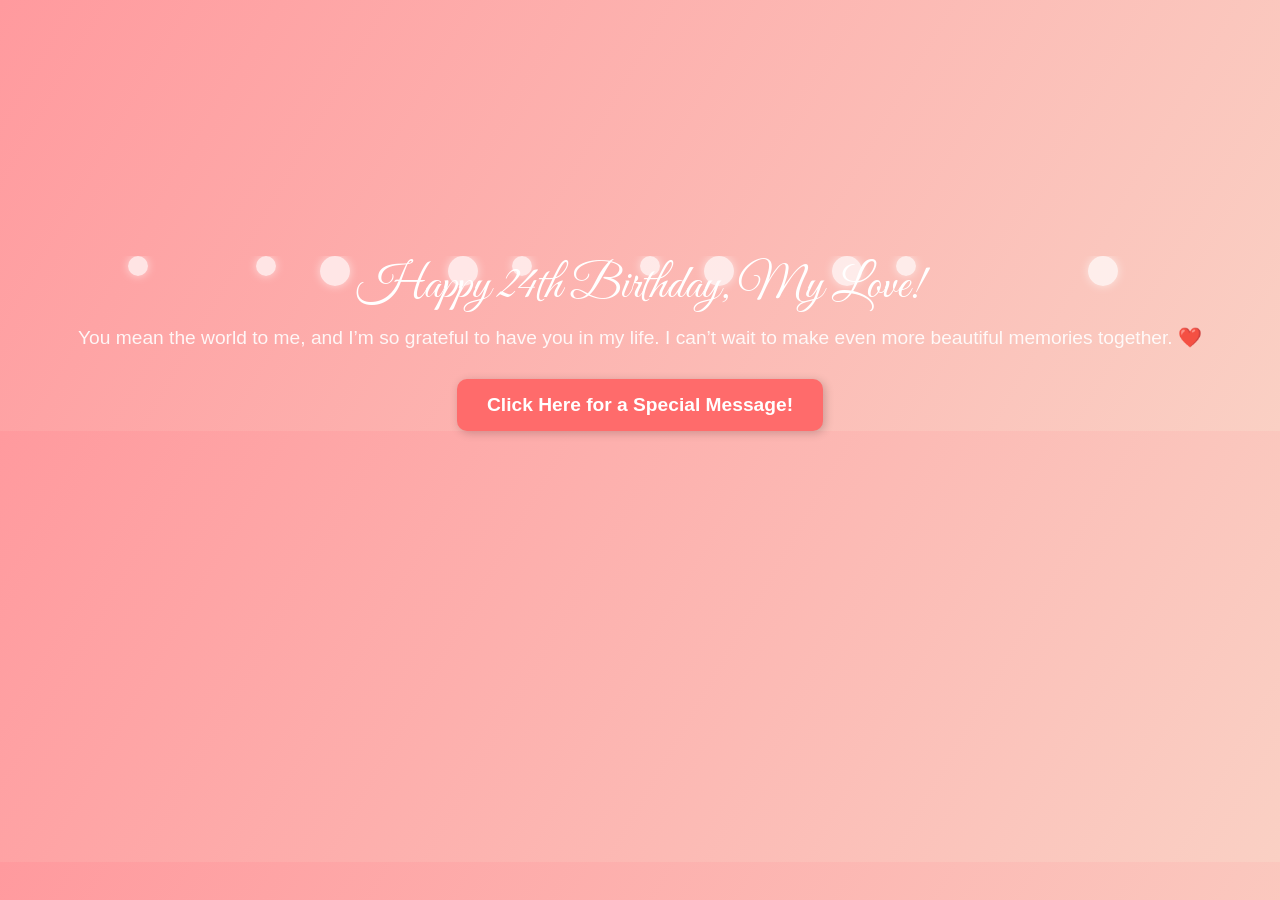
<file: Index.html>
<!DOCTYPE html>
<html lang="en">
<head>
    <meta charset="UTF-8">
    <meta name="viewport" content="width=device-width, initial-scale=1.0">
    <title>Happy 24th Birthday!</title>
    <style>
        @import url('https://fonts.googleapis.com/css2?family=Great+Vibes&display=swap');

        body {
            margin: 0;
            font-family: 'Arial', sans-serif;
            background: linear-gradient(120deg, #ff9a9e, #fad0c4);
            text-align: center;
            color: #fff;
            overflow: hidden;
            position: relative;
        }

        header {
            font-family: 'Great Vibes', cursive;
            font-size: 3rem;
            margin-top: 20%;
            animation: fadeIn 2s ease-in-out;
        }

        .message {
            font-size: 1.2rem;
            margin-top: 10px;
            opacity: 0.9;
            animation: fadeIn 2.5s ease-in-out;
        }

        .button-container {
            margin-top: 30px;
            animation: fadeIn 3s ease-in-out;
        }

        .button {
            padding: 15px 30px;
            font-size: 1.2rem;
            font-weight: bold;
            color: #fff;
            background: #ff6b6b;
            border: none;
            border-radius: 10px;
            cursor: pointer;
            box-shadow: 2px 2px 10px rgba(0, 0, 0, 0.2);
            transition: background 0.3s ease;
        }

        .button:hover {
            background: #ff4d4d;
        }

        .hearts {
            position: absolute;
            top: 0;
            left: 0;
            width: 100%;
            height: 100%;
            pointer-events: none;
            overflow: hidden;
        }

        .heart {
            position: absolute;
            background-color: rgba(255, 255, 255, 0.7);
            border-radius: 50%;
            animation: float 10s linear infinite;
            box-shadow: 0 0 10px rgba(255, 255, 255, 0.6);
        }

        .heart:nth-child(odd) { width: 20px; height: 20px; }
        .heart:nth-child(even) { width: 30px; height: 30px; }

        .heart:nth-child(1) { left: 10%; animation-delay: 1s; }
        .heart:nth-child(2) { left: 25%; animation-delay: 3s; }
        .heart:nth-child(3) { left: 40%; animation-delay: 5s; }
        .heart:nth-child(4) { left: 55%; animation-delay: 2s; }
        .heart:nth-child(5) { left: 70%; animation-delay: 4s; }
        .heart:nth-child(6) { left: 85%; animation-delay: 6s; }
        .heart:nth-child(7) { left: 20%; animation-delay: 2.5s; }
        .heart:nth-child(8) { left: 35%; animation-delay: 4.5s; }
        .heart:nth-child(9) { left: 50%; animation-delay: 1.5s; }
        .heart:nth-child(10) { left: 65%; animation-delay: 3.5s; }

   
        @keyframes float {
            0% {
                transform: translateY(100vh) translateX(0);
                opacity: 0.6;
            }
            50% {
                opacity: 1;
            }
            100% {
                transform: translateY(-100vh) translateX(calc(20px - 40px * random(-1, 1)));
                opacity: 0;
            }
        }

        @keyframes fadeIn {
            from { opacity: 0; }
            to { opacity: 1; }
        }

    </style>
</head>
<body>
    <header>Happy 24th Birthday, My Love!</header>
    <div class="message">You mean the world to me, and I’m so grateful to have you in my life. I can’t wait to make even more beautiful memories together. ❤️</div>
    <div class="button-container">
        <button class="button" onclick="window.location.href='secpage.html'">Click Here for a Special Message!</button>
    </div>

    <div class="hearts">
        <div class="heart"></div>
        <div class="heart"></div>
        <div class="heart"></div>
        <div class="heart"></div>
        <div class="heart"></div>
        <div class="heart"></div>
        <div class="heart"></div>
        <div class="heart"></div>
        <div class="heart"></div>
        <div class="heart"></div>
    </div>
</body>
</html>
</file>
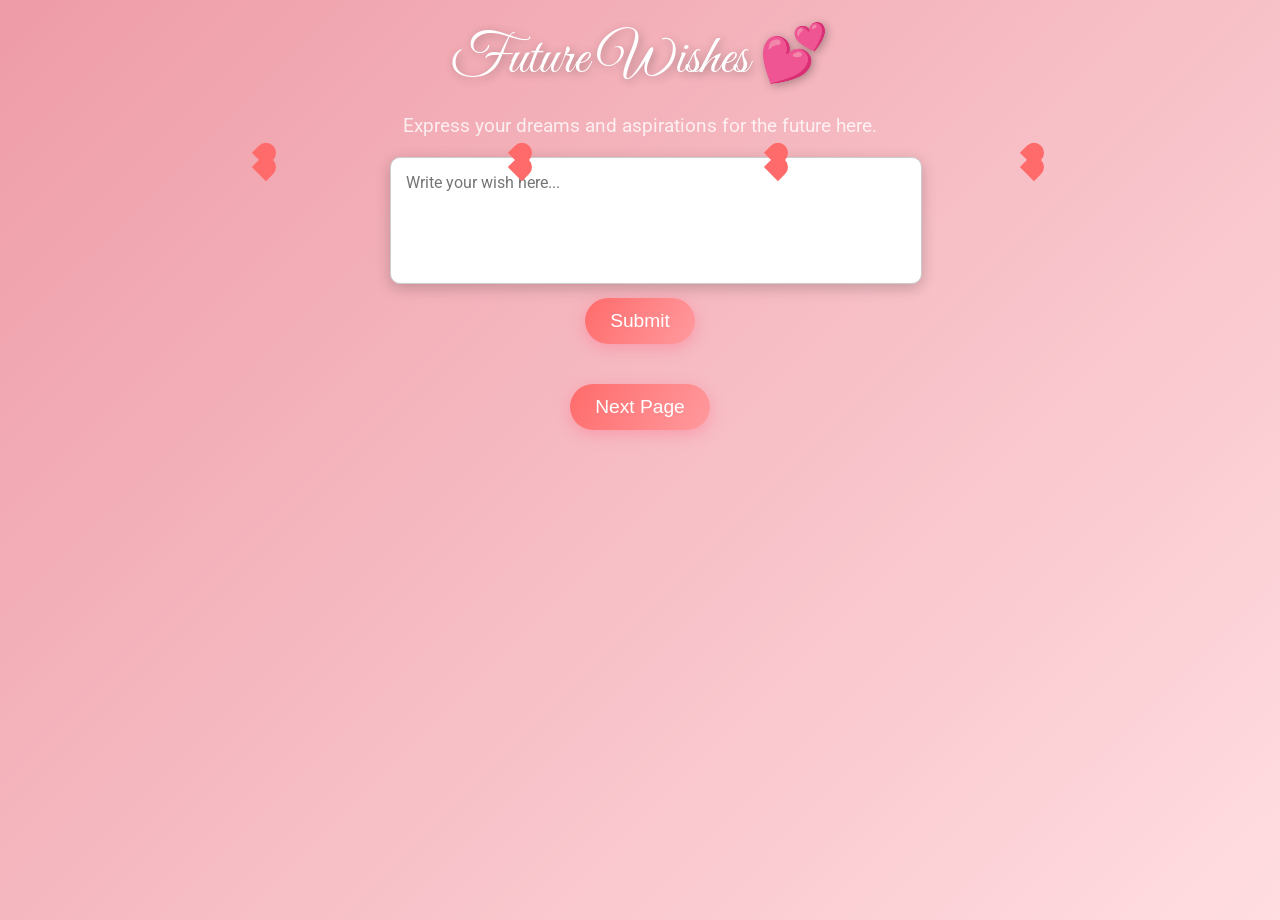
<file: future-wishes.html>
<!DOCTYPE html>
<html lang="en">
<head>
    <meta charset="UTF-8">
    <meta name="viewport" content="width=device-width, initial-scale=1.0">
    <title>Future Wishes</title>
    <style>
        @import url('https://fonts.googleapis.com/css2?family=Great+Vibes&family=Roboto:wght@300;400;500&display=swap');

        body {
            margin: 0;
            font-family: 'Roboto', sans-serif;
            background: linear-gradient(135deg, #ee9ca7, #ffdde1);
            color: #333;
            text-align: center;
            overflow-x: hidden;
            min-height: 100vh;
            position: relative;
        }

        header {
            font-family: 'Great Vibes', cursive;
            font-size: 3.5rem;
            margin: 20px 0;
            color: #fff;
            text-shadow: 2px 2px 10px rgba(0, 0, 0, 0.3);
            animation: fadeIn 2s ease-in-out;
        }

        .subheading {
            font-size: 1.2rem;
            margin: 10px 0 20px;
            color: #fff;
            opacity: 0.8;
        }

        .wish-form {
            margin: 20px auto;
            width: 90%;
            max-width: 500px;
        }

        textarea {
            width: 100%;
            padding: 15px;
            font-size: 1rem;
            border: 1px solid #ccc;
            border-radius: 10px;
            resize: none;
            font-family: 'Roboto', sans-serif;
            box-shadow: 0 4px 15px rgba(0, 0, 0, 0.2);
        }

        .button {
            margin-top: 10px;
            padding: 12px 25px;
            font-size: 1.2rem;
            color: #fff;
            background: linear-gradient(120deg, #ff6b6b, #ff9a9e);
            border: none;
            border-radius: 25px;
            cursor: pointer;
            transition: all 0.3s ease;
            box-shadow: 0 4px 15px rgba(255, 105, 135, 0.4);
        }

        .button:hover {
            background: linear-gradient(120deg, #ff9a9e, #ff6b6b);
            transform: translateY(-5px);
            box-shadow: 0 6px 20px rgba(255, 105, 135, 0.6);
        }

        .wishes-container {
            margin: 30px auto;
            max-width: 600px;
            text-align: left;
        }

        .wish {
            background: rgba(255, 255, 255, 0.9);
            border-radius: 10px;
            padding: 15px;
            margin: 10px 0;
            box-shadow: 0 6px 20px rgba(0, 0, 0, 0.2);
            font-family: 'Roboto', sans-serif;
            position: relative;
            animation: fadeIn 1s ease-out;
        }

        .wish:before {
            content: '💖';
            position: absolute;
            top: 10px;
            left: -35px;
            font-size: 1.5rem;
        }

        /* Floating hearts animation */
        .heart {
            position: absolute;
            width: 20px;
            height: 20px;
            background-color: #ff6b6b;
            transform: rotate(45deg);
            animation: float 8s linear infinite;
            border-radius: 50% 50% 0 0;
        }

        .heart::after {
            content: '';
            position: absolute;
            width: 20px;
            height: 20px;
            background-color: #ff6b6b;
            border-radius: 50% 50% 0 0;
            top: -10px;
            left: -10px;
        }

        @keyframes float {
            0% {
                transform: translateY(100vh) scale(0.8);
                opacity: 1;
            }
            100% {
                transform: translateY(-100px) scale(1.5);
                opacity: 0;
            }
        }

        @keyframes fadeIn {
            from { opacity: 0; transform: translateY(20px); }
            to { opacity: 1; transform: translateY(0); }
        }
    </style>
</head>
<body>
    <header>Future Wishes 💕</header>
    <div class="subheading">Express your dreams and aspirations for the future here.</div>

    <!-- Floating Hearts -->
    <div class="heart" style="left: 20%; animation-delay: 0s;"></div>
    <div class="heart" style="left: 40%; animation-delay: 1s;"></div>
    <div class="heart" style="left: 60%; animation-delay: 2s;"></div>
    <div class="heart" style="left: 80%; animation-delay: 3s;"></div>

    <div class="wish-form">
        <textarea id="wishInput" rows="5" placeholder="Write your wish here..."></textarea>
        <button class="button" onclick="addWish()">Submit</button>
    </div>

    <div class="wishes-container" id="wishesContainer">
        <!-- Submitted wishes will appear here -->
    </div>

    <div style="margin-top: 20px;">
        <button class="button" onclick="nextPage()">Next Page</button>
    </div>

    <script>
        // Retrieve saved wishes from local storage
        const wishesContainer = document.getElementById('wishesContainer');
        let wishes = JSON.parse(localStorage.getItem('wishes')) || [];

        // Function to display all wishes
        function displayWishes() {
            wishesContainer.innerHTML = '';
            wishes.forEach(wish => {
                const wishElement = document.createElement('div');
                wishElement.classList.add('wish');
                wishElement.innerText = wish;
                wishesContainer.appendChild(wishElement);
            });
        }

        // Function to add a new wish
        function addWish() {
            const wishInput = document.getElementById('wishInput');
            const wishText = wishInput.value.trim();
            if (wishText) {
                wishes.push(wishText);
                localStorage.setItem('wishes', JSON.stringify(wishes));
                wishInput.value = ''; // Clear the input
                displayWishes();
            } else {
                alert('Please write something before submitting!');
            }
        }

        // Display existing wishes on page load
        displayWishes();

        // Function for the "Next Page" button
        function nextPage() {
            // You can set the next page URL here, or handle your redirection
            window.location.href = 'Post-page.html'; // Redirect to the next page
        }
    </script>
</body>
</html>
</file>
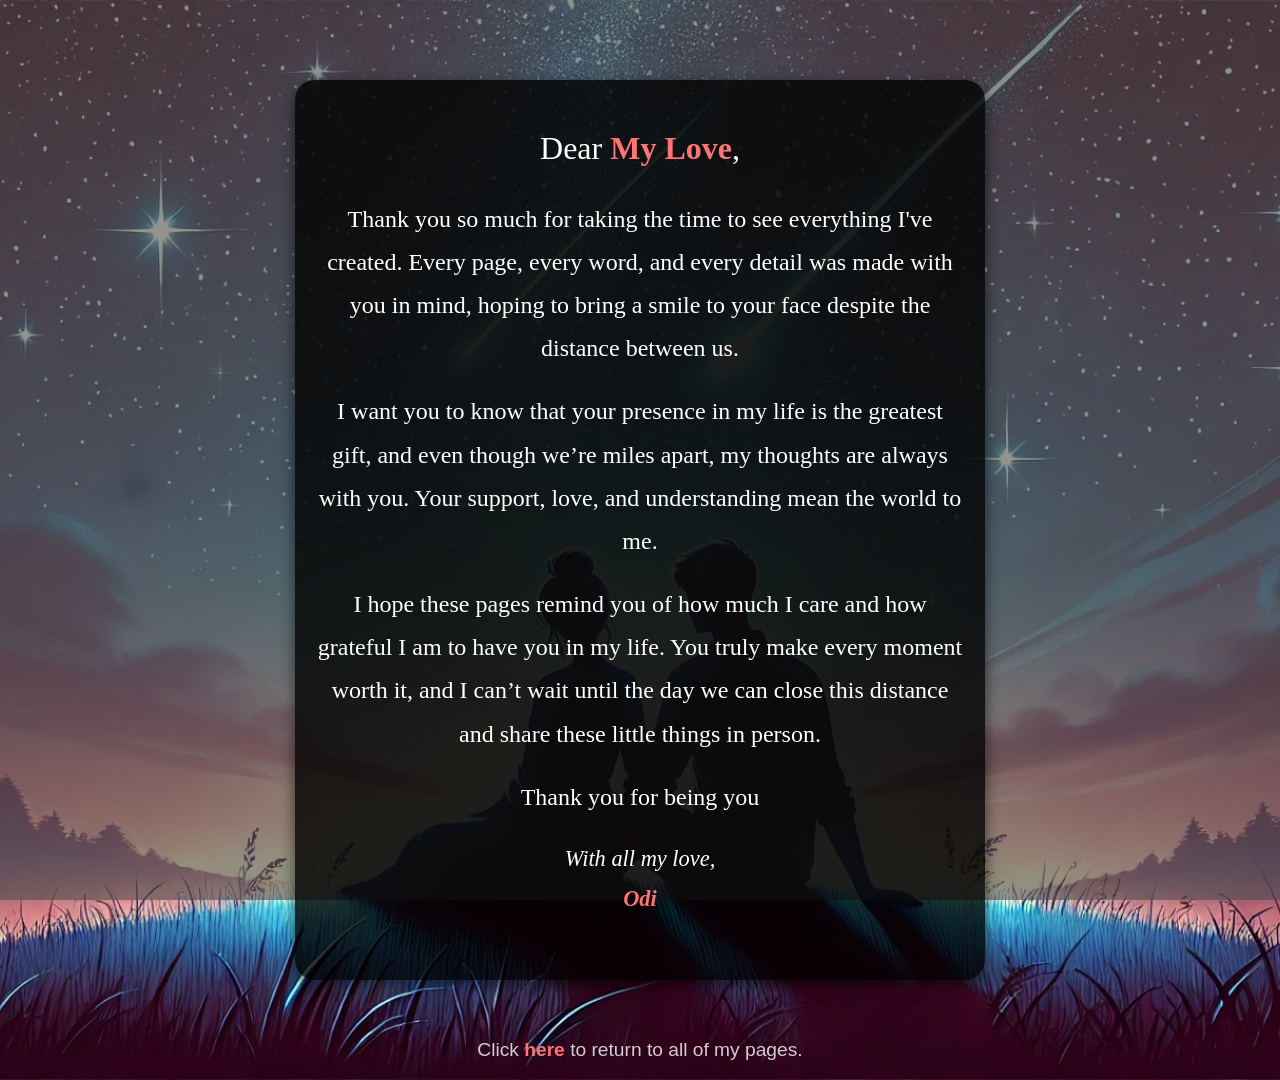
<file: Post-page.html>
<!DOCTYPE html>
<html lang="en">
<head>
    <meta charset="UTF-8">
    <meta name="viewport" content="width=device-width, initial-scale=1.0">
    <title>To My Love</title>
    <style>
        body {
            margin: 0;
            padding: 0;
            font-family: 'Arial', sans-serif;
            color: white;
            text-align: center;
            display: flex;
            flex-direction: column;
            align-items: center;
            justify-content: flex-start;
            min-height: 100vh;
            background: url('bckground.png') no-repeat center center/cover;
            background-size: cover;
            overflow-y: scroll;
            scroll-behavior: smooth;
        }

        .overlay {
            position: absolute;
            top: 0;
            left: 0;
            width: 100%;
            height: 100%;
            background: rgba(79, 79, 79, 0.6);
            z-index: 1;
        }

        .content {
            position: relative;
            z-index: 2;
            padding: 40px 20px;
            background: rgba(0, 0, 0, 0.8);
            border-radius: 20px;
            max-width: 650px;
            box-shadow: 0 5px 15px rgba(0, 0, 0, 0.6);
            margin-top: 80px;
            animation: fadeIn 1.5s ease-out;
        }

        .content p {
            margin: 20px 0;
            font-size: 1.5em;
            line-height: 1.8em;
            font-family: 'Georgia', serif;
        }

        .content span {
            color: #ff7373;
            font-weight: bold;
        }

        .content p:first-of-type {
            font-size: 2em;
            margin-top: 0;
        }

        .content p:last-of-type {
            font-size: 1.4em;
            font-style: italic;
        }

        footer {
            position: relative;
            z-index: 2;
            margin-top: 40px;
            font-size: 1.2em;
            color: rgba(255, 255, 255, 0.8);
        }

        footer a {
            color: #ff7373;
            text-decoration: none;
            font-weight: bold;
        }

        footer a:hover {
            text-decoration: underline;
        }

        /* Fade-in effect */
        @keyframes fadeIn {
            0% { opacity: 0; transform: translateY(20px); }
            100% { opacity: 1; transform: translateY(0); }
        }

        /* Scrollbar styling */
        ::-webkit-scrollbar {
            width: 8px;
        }

        ::-webkit-scrollbar-thumb {
            background: #ff7373;
            border-radius: 10px;
        }

        ::-webkit-scrollbar-thumb:hover {
            background: #ff9a9a;
        }

        ::-webkit-scrollbar-track {
            background: #333;
        }
    </style>
</head>
<body>
    <div class="overlay"></div>
    <div class="content">
        <p>Dear <span>My Love</span>,</p>
        <p>
            Thank you so much for taking the time to see everything I've created. Every page, every word, and every detail was made with you in mind, hoping to bring a smile to your face despite the distance between us.
        </p>
        <p>
            I want you to know that your presence in my life is the greatest gift, and even though we’re miles apart, my thoughts are always with you. Your support, love, and understanding mean the world to me.
        </p>
        <p>
            I hope these pages remind you of how much I care and how grateful I am to have you in my life. You truly make every moment worth it, and I can’t wait until the day we can close this distance and share these little things in person.
        </p>
        <p>
            Thank you for being you
        </p>
        <p>With all my love, <br> <span>Odi</span></p>
    </div>

    <footer>
        <p>Click <a href="all-pages.html">here</a> to return to all of my pages.</p>
    </footer>
</body>
</html>
</file>
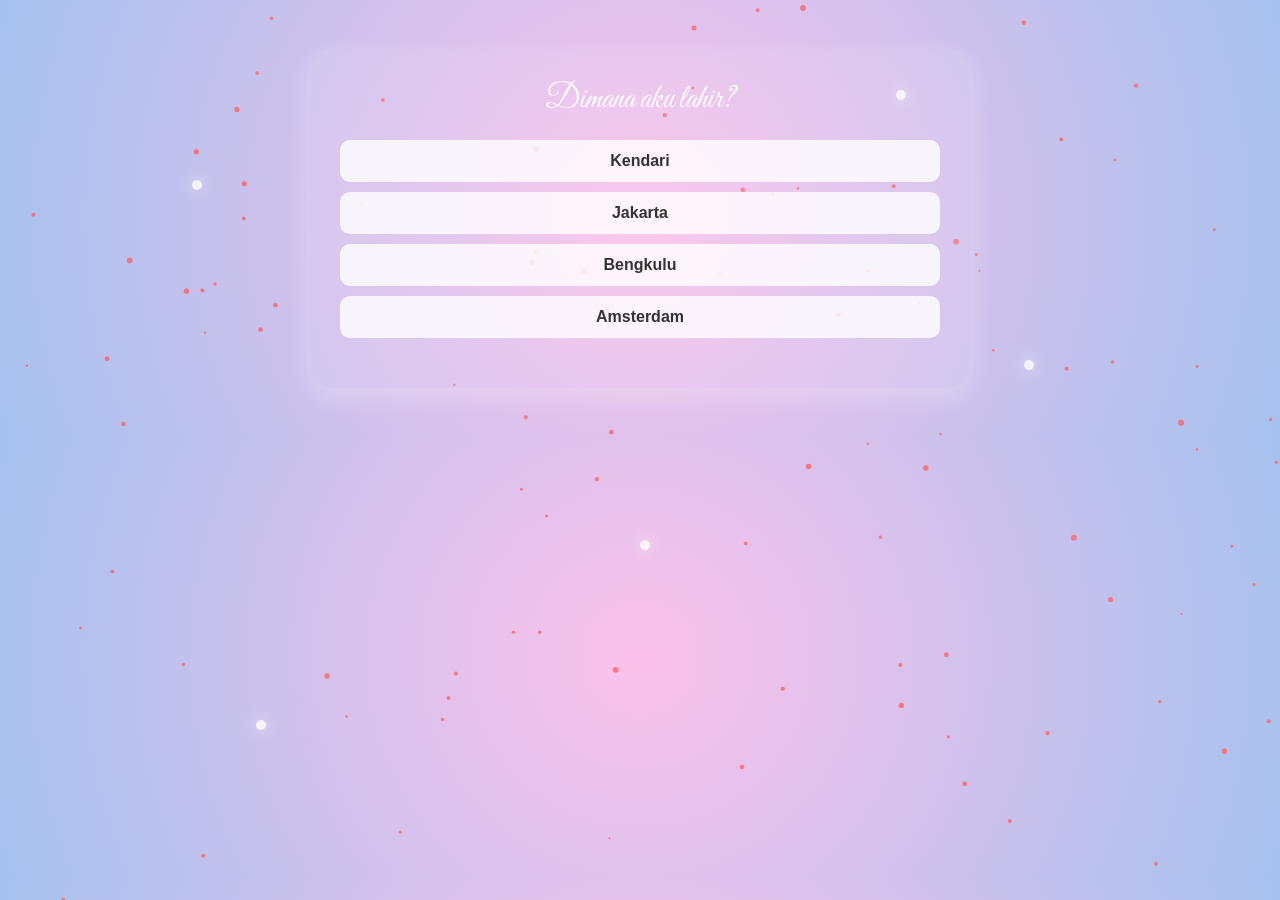
<file: Quiz.html>
<!DOCTYPE html>
<html lang="en">
<head>
    <meta charset="UTF-8">
    <meta name="viewport" content="width=device-width, initial-scale=1.0">
    <title>How Well Do You Know Me?</title>
    <style>
        @import url('https://fonts.googleapis.com/css2?family=Great+Vibes&family=Poppins:wght@300;400;600&display=swap');

        body {
            font-family: 'Poppins', sans-serif;
            margin: 0;
            padding: 0;
            background: radial-gradient(circle, #fbc2eb, #a6c1ee);
            color: #fff;
            text-align: center;
            overflow: hidden;
        }

        .container {
            max-width: 600px;
            margin: 50px auto;
            background: rgba(255, 255, 255, 0.1);
            padding: 30px;
            border-radius: 20px;
            box-shadow: 0 8px 25px rgba(255, 255, 255, 0.3);
            position: relative;
            animation: fadeIn 2s ease;
        }

        .question {
            font-size: 2rem;
            font-family: 'Great Vibes', cursive;
            margin-bottom: 20px;
        }

        .options button {
            display: block;
            width: 100%;
            margin: 10px 0;
            padding: 12px;
            font-size: 1rem;
            color: #333;
            background: rgba(255, 255, 255, 0.8);
            border: none;
            border-radius: 10px;
            cursor: pointer;
            transition: all 0.3s ease;
            font-weight: bold;
        }

        .options button:hover {
            background: #f9a8d1;
            color: #fff;
        }

        .feedback {
            margin-top: 20px;
            font-size: 1.5rem;
            font-style: italic;
            color: #ffffff;
            font-family: 'Great Vibes', cursive;
            animation: fadeIn 1s ease-in-out;
        }

        .next-btn {
            margin-top: 20px;
            padding: 12px 25px;
            font-size: 1.1rem;
            background: #ff6b6b;
            color: #fff;
            border: none;
            border-radius: 25px;
            cursor: pointer;
            display: none;
            transition: all 0.3s ease;
        }

        .next-btn:hover {
            background: #ff4d4d;
        }
        .next-page-btn {
            margin-top: 30px;
            padding: 12px 25px;
            font-size: 1.1rem;
            background: #4CAF50;
            color: #fff;
            border: none;
            border-radius: 25px;
            cursor: pointer;
            display: none;
            transition: all 0.3s ease;
        }

        .next-page-btn:hover {
            background: #45a049;
        }


        .result {
            display: none;
            font-size: 2rem;
            font-family: 'Great Vibes', cursive;
            margin-top: 30px;
            animation: fadeIn 2s ease;
        }

        canvas {
            position: fixed;
            top: 0;
            left: 0;
            width: 100%;
            height: 100%;
            z-index: -1;
        }

        @keyframes fadeIn {
            from { opacity: 0; transform: scale(0.9); }
            to { opacity: 1; transform: scale(1); }
        }

        /* Glowing Stars */
        .star {
            position: absolute;
            width: 10px;
            height: 10px;
            background: rgba(255, 255, 255, 0.8);
            border-radius: 50%;
            box-shadow: 0 0 15px rgba(255, 255, 255, 0.8);
            animation: twinkle 3s infinite ease-in-out;
        }

        @keyframes twinkle {
            0%, 100% { opacity: 0.5; transform: scale(0.8); }
            50% { opacity: 1; transform: scale(1); }
        }
    </style>
</head>
<body>
    <canvas></canvas>
    <!-- Glowing Stars -->
    <div class="star" style="top: 20%; left: 15%; animation-delay: 1s;"></div>
    <div class="star" style="top: 40%; left: 80%; animation-delay: 2s;"></div>
    <div class="star" style="top: 60%; left: 50%; animation-delay: 3s;"></div>
    <div class="star" style="top: 80%; left: 20%; animation-delay: 4s;"></div>
    <div class="star" style="top: 10%; left: 70%; animation-delay: 5s;"></div>

    <div class="container">
        <div id="quiz">
            <div id="question" class="question"></div>
            <div class="options" id="options"></div>
        </div>
        <div id="feedback" class="feedback"></div>
        <button id="nextBtn" class="next-btn">Next Question</button>
        <div id="result" class="result"></div>
        <button id="nextPageBtn" class="next-page-btn" onclick="window.location.href='future-wishes.html'">Click here again</button>
    </div>

    </div>

    <script>
        const quizData = [
        {
                question: "Dimana aku lahir?",
                options: ["Kendari", "Jakarta", "Bengkulu", "Amsterdam"],
                answer: "Bengkulu",
            },
            {
                question: "Kapan aku lahir?",
                options: ["19 Desember 2000", "19 Desember 1945", "22 November 2000", "19 Desember 2002"],
                answer: "19 Desember 2000",
            },
            {
                question: "Aku lagi tinggal dimana hayo?",
                options: ["Kendari", "Bali", "Medan", "Jakarta"],
                answer: "Jakarta",
            },
            {
                question: "Apa makanan kesukaanku?",
                options: ["Ikan Goreng", "Nasi Goreng", "Mie Goreng", "Mie Ayam"],
                answer: "Nasi Goreng",
            },
        ];

        let currentQuestion = 0;
        let score = 0;

        const questionEl = document.getElementById('question');
        const optionsEl = document.getElementById('options');
        const feedbackEl = document.getElementById('feedback');
        const nextBtn = document.getElementById('nextBtn');
        const resultEl = document.getElementById('result');

        function loadQuestion() {
            feedbackEl.textContent = '';
            nextBtn.style.display = 'none';
            const current = quizData[currentQuestion];
            questionEl.textContent = current.question;
            optionsEl.innerHTML = '';
            current.options.forEach(option => {
                const button = document.createElement('button');
                button.textContent = option;
                button.onclick = () => checkAnswer(option);
                optionsEl.appendChild(button);
            });
        }

        function checkAnswer(selected) {
            const current = quizData[currentQuestion];
            feedbackEl.textContent = selected === current.answer
                ? "Kamu benar! ❤️ Hebat sekali!"
                : `Salah, Sayang. Jawaban yang benar: ${current.answer}`;
            if (selected === current.answer) score++;
            nextBtn.style.display = 'inline-block';
        }

        nextBtn.onclick = () => {
            currentQuestion++;
            if (currentQuestion < quizData.length) {
                loadQuestion();
            } else {
                showResult();
            }
        };

        function showResult() {
            questionEl.style.display = 'none';
            optionsEl.style.display = 'none';
            feedbackEl.style.display = 'none';
            nextBtn.style.display = 'none';

            const scorePercentage = (score / quizData.length) * 100;
            resultEl.style.display = 'block';
            nextPageBtn.style.display = 'inline-block';
            if (scorePercentage <= 30) {
                resultEl.innerHTML = `😢 Parah sih cuman mendapat ${scorePercentage.toFixed(0)}%! sakit hati aku ges`;
            } else if (scorePercentage <= 50) {
                resultEl.innerHTML = `😏 idih ${scorePercentage.toFixed(0)}%. Hoki aja itu `;
            } else {
                resultEl.innerHTML = `❤️ Hebat! ${scorePercentage.toFixed(0)}% benar. Aw pacar siapa sih ini? sayang bangett`;
            }
        }

        function startAnimation() {
            const canvas = document.querySelector('canvas');
            const ctx = canvas.getContext('2d');
            canvas.width = window.innerWidth;
            canvas.height = window.innerHeight;

            const hearts = [];
            for (let i = 0; i < 100; i++) {
                hearts.push({
                    x: Math.random() * canvas.width,
                    y: Math.random() * canvas.height,
                    size: Math.random() * 2 + 1,
                    speed: Math.random() * 1 + 0.5,
                });
            }

            function drawHearts() {
                ctx.clearRect(0, 0, canvas.width, canvas.height);
                hearts.forEach(heart => {
                    ctx.beginPath();
                    ctx.arc(heart.x, heart.y, heart.size, 0, Math.PI * 2);
                    ctx.fillStyle = 'rgba(255, 100, 100, 0.8)';
                    ctx.fill();
                    heart.y -= heart.speed;
                    if (heart.y < 0) heart.y = canvas.height;
                });
                requestAnimationFrame(drawHearts);
            }
            drawHearts();
        }

        window.addEventListener('resize', () => {
            const canvas = document.querySelector('canvas');
            canvas.width = window.innerWidth;
            canvas.height = window.innerHeight;
        });

        loadQuestion();
        startAnimation();
    </script>
</body>
</html>
</file>
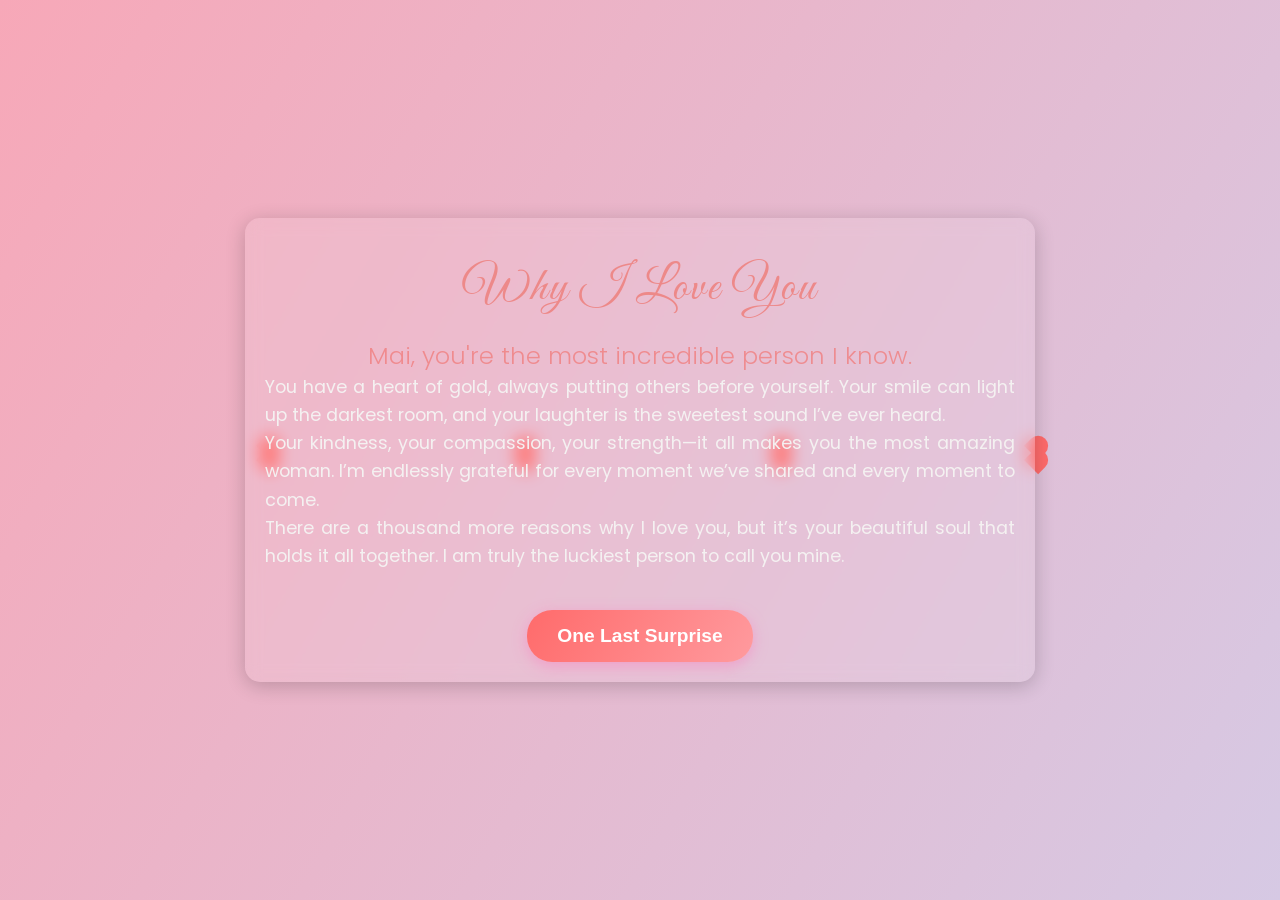
<file: secpage.html>
<!DOCTYPE html>
<html lang="en">
<head>
    <meta charset="UTF-8">
    <meta name="viewport" content="width=device-width, initial-scale=1.0">
    <title>Why I Love You</title>
    <style>
        /* Google Fonts */
        @import url('https://fonts.googleapis.com/css2?family=Great+Vibes&family=Poppins:wght@300;400;600&display=swap');

        /* General Page Styling */
        body {
            margin: 0;
            font-family: 'Poppins', sans-serif;
            background: linear-gradient(120deg, #f7a8b8, #d6c9e4);
            color: #fff;
            display: flex;
            justify-content: center;
            align-items: center;
            height: 100vh;
            overflow: hidden;
        }

        /* Floating Hearts Animation */
        .heart {
            position: absolute;
            width: 20px;
            height: 20px;
            background-color: #ff6b6b;
            transform: rotate(45deg);
            animation: floatUp 5s linear infinite;
            border-radius: 50% 50% 0 0;
            transform-origin: 0 100%;
        }

        .heart::after {
            content: '';
            position: absolute;
            width: 20px;
            height: 20px;
            background-color: #ff6b6b;
            border-radius: 50% 50% 0 0;
            top: -10px;
            left: -10px;
        }

        @keyframes floatUp {
            0% {
                transform: translateY(100vh) scale(0.8);
                opacity: 1;
            }
            100% {
                transform: translateY(-100px) scale(1.5);
                opacity: 0;
            }
        }

        /* Wrapper for content */
        .content {
            max-width: 800px;
            padding: 20px;
            background: rgba(255, 255, 255, 0.1);
            border-radius: 15px;
            box-shadow: 0 4px 20px rgba(0, 0, 0, 0.2);
            backdrop-filter: blur(8px);
            text-align: center;
            animation: fadeIn 2s ease-out;
            position: relative;
            z-index: 10;
        }

        /* Header Styling */
        header {
            font-family: 'Great Vibes', cursive;
            font-size: 3rem;
            margin-top: 20px;
            letter-spacing: 2px;
            color: #ed8989;
            animation: slideIn 1.5s ease-out;
        }

        /* Subheading styling */
        .subheading {
            font-size: 1.5rem;
            color: #f07f7f;
            margin-top: 20px;
            opacity: 0.8;
            font-weight: 300;
            animation: fadeInText 2s ease-in-out;
        }

        /* Paragraphs for reasons */
        .reason {
            font-size: 1.1rem;
            line-height: 1.6;
            margin-top: 30px;
            color: #f4f1f1;
            animation: fadeInText 3s ease-in-out;
            text-align: justify;
            max-width: 750px;
            margin: 0 auto;
            font-weight: 400;
        }

        /* Button Container */
        .button-container {
            margin-top: 40px;
        }

        /* Styled Button */
        .button {
            padding: 15px 30px;
            background: linear-gradient(120deg, #ff6b6b, #ff9a9e);
            border: none;
            color: #fff;
            border-radius: 25px;
            cursor: pointer;
            font-size: 1.2rem;
            font-weight: 600;
            box-shadow: 0 4px 15px rgba(255, 105, 180, 0.4);
            transition: all 0.3s ease-in-out;
        }

        .button:hover {
            background: linear-gradient(120deg, #ff9a9e, #ff6b6b);
            transform: translateY(-5px);
            box-shadow: 0 6px 25px rgba(255, 105, 180, 0.6);
        }

        /* Animations */
        @keyframes fadeIn {
            from { opacity: 0; }
            to { opacity: 1; }
        }

        @keyframes slideIn {
            from { transform: translateY(-50px); opacity: 0; }
            to { transform: translateY(0); opacity: 1; }
        }

        @keyframes fadeInText {
            from { opacity: 0; }
            to { opacity: 1; }
        }
    </style>
</head>
<body>
    <!-- Floating Hearts -->
    <div class="heart" style="left: 20%; animation-delay: 0s;"></div>
    <div class="heart" style="left: 40%; animation-delay: 1s;"></div>
    <div class="heart" style="left: 60%; animation-delay: 2s;"></div>
    <div class="heart" style="left: 80%; animation-delay: 3s;"></div>

    <div class="content">
        <header>Why I Love You</header>
        <div class="subheading">Mai, you're the most incredible person I know.</div>
        
        <div class="reason">
            You have a heart of gold, always putting others before yourself. Your smile can light up the darkest room, and your laughter is the sweetest sound I’ve ever heard.
        </div>
        <div class="reason">
            Your kindness, your compassion, your strength—it all makes you the most amazing woman. I’m endlessly grateful for every moment we’ve shared and every moment to come.
        </div>
        <div class="reason">
            There are a thousand more reasons why I love you, but it’s your beautiful soul that holds it all together. I am truly the luckiest person to call you mine.
        </div>

        <div class="button-container">
            <button class="button" onclick="window.location.href='wishes.html'">One Last Surprise</button>
        </div>
    </div>
</body>
</html>
</file>
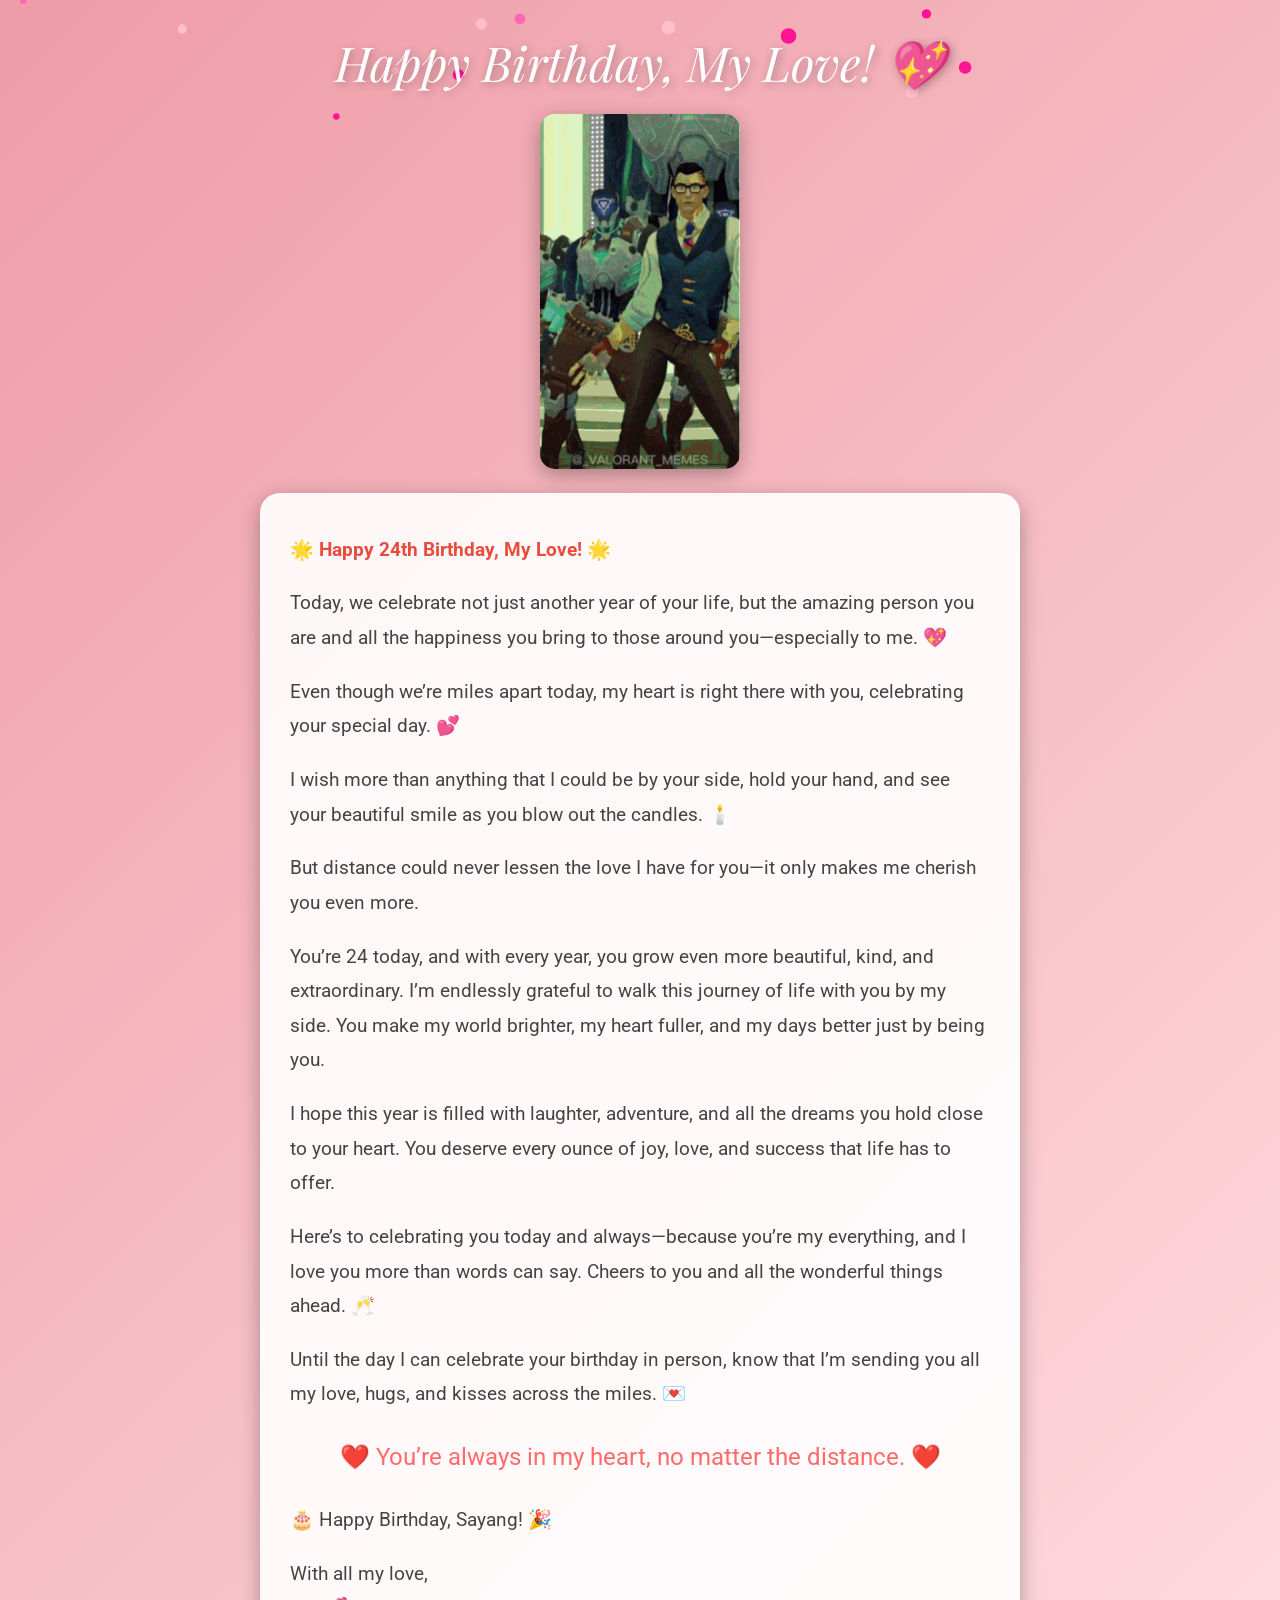
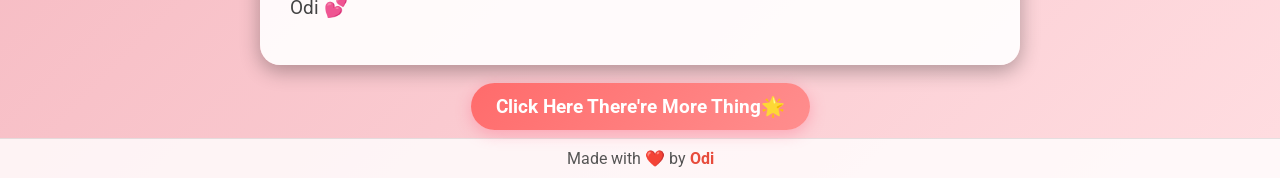
<file: wishes.html>
<!DOCTYPE html>
<html lang="en">
<head>
    <meta charset="UTF-8">
    <meta name="viewport" content="width=device-width, initial-scale=1.0">
    <title>Your Birthday Wish</title>
    <style>
    
        @import url('https://fonts.googleapis.com/css2?family=Playfair+Display:ital,wght@1,600&family=Roboto:wght@400;500&display=swap');

        body {
            margin: 0;
            font-family: 'Roboto', sans-serif;
            background: linear-gradient(135deg, #ee9ca7, #ffdde1);
            color: #333;
            text-align: center;
            overflow-x: hidden;
            min-height: 100vh;
            position: relative;
        }

        canvas {
            position: fixed;
            top: 0;
            left: 0;
            width: 100%;
            height: 100%;
            z-index: -1;
        }

        header {
            font-family: 'Playfair Display', serif;
            font-size: 3rem;
            font-style: italic;
            color: #fff;
            text-shadow: 2px 2px 10px rgba(0, 0, 0, 0.3);
            margin-top: 30px;
            animation: fadeIn 2s ease-out;
        }

        .gif-container {
            margin: 20px auto;
            animation: fadeIn 2.5s ease-in-out;
        }

        .gif-container img {
            width: 200px;
            border-radius: 15px;
            box-shadow: 0 6px 20px rgba(0, 0, 0, 0.3);
        }

        .birthday-wish {
            margin: 20px auto;
            padding: 20px 30px;
            background: rgba(255, 255, 255, 0.9);
            border-radius: 20px;
            box-shadow: 0 6px 20px rgba(0, 0, 0, 0.3);
            font-size: 1.2rem;
            line-height: 1.8;
            color: #444;
            width: 85%;
            max-width: 700px;
            text-align: left;
            animation: fadeIn 3s ease-out;
        }

        .birthday-wish strong {
            color: #e74c3c;
            font-weight: bold;
        }

        .heart-animation {
            font-size: 1.5rem;
            color: #ff6b6b;
            animation: pulse 1.5s infinite;
            text-align: center;
        }

        .button-container {
            text-align: center;
            margin-top: 30px;
        }

        .button {
            padding: 12px 25px;
            font-size: 1.2rem;
            font-weight: bold;
            color: white;
            background: linear-gradient(135deg, #ff6b6b, #ff8e8e);
            border: none;
            border-radius: 25px;
            cursor: pointer;
            text-decoration: none;
            box-shadow: 0 4px 15px rgba(255, 105, 135, 0.4);
            transition: all 0.3s ease;
        }

        .button:hover {
            background: linear-gradient(135deg, #ff8e8e, #ff6b6b);
            transform: translateY(-3px);
            box-shadow: 0 6px 25px rgba(255, 105, 135, 0.6);
        }

        footer {
            margin-top: 20px;
            padding: 10px;
            font-size: 1rem;
            background: rgba(255, 255, 255, 0.8);
            color: #555;
            border-top: 1px solid rgba(0, 0, 0, 0.1);
        }

        footer a {
            text-decoration: none;
            color: #e74c3c;
            font-weight: bold;
        }

        @keyframes fadeIn {
            from {
                opacity: 0;
                transform: translateY(-20px);
            }
            to {
                opacity: 1;
                transform: translateY(0);
            }
        }

        @keyframes pulse {
            0% {
                transform: scale(1);
            }
            50% {
                transform: scale(1.2);
            }
            100% {
                transform: scale(1);
            }
        }
    </style>
</head>
<body>
    <canvas></canvas>

    <header>Happy Birthday, My Love! 💖</header>

    <div class="gif-container">
        <img src="chamber-valorant.gif" alt="Love GIF">
    </div>

    <div class="birthday-wish">
        <p>🌟 <strong>Happy 24th Birthday, My Love!</strong> 🌟</p>
        <p>Today, we celebrate not just another year of your life, but the amazing person you are and all the happiness you bring to those around you—especially to me. 💖</p>
        <p>Even though we’re miles apart today, my heart is right there with you, celebrating your special day. 💕</p>
        <p>I wish more than anything that I could be by your side, hold your hand, and see your beautiful smile as you blow out the candles. 🕯️</p>
        <p>But distance could never lessen the love I have for you—it only makes me cherish you even more.</p>
        <p>You’re 24 today, and with every year, you grow even more beautiful, kind, and extraordinary. I’m endlessly grateful to walk this journey of life with you by my side. You make my world brighter, my heart fuller, and my days better just by being you.</p>
        <p>I hope this year is filled with laughter, adventure, and all the dreams you hold close to your heart. You deserve every ounce of joy, love, and success that life has to offer.</p>
        <p>Here’s to celebrating you today and always—because you’re my everything, and I love you more than words can say. Cheers to you and all the wonderful things ahead. 🥂</p>
        <p>Until the day I can celebrate your birthday in person, know that I’m sending you all my love, hugs, and kisses across the miles. 💌</p>
        <p class="heart-animation">❤️ You’re always in my heart, no matter the distance. ❤️</p>
        <p>🎂 Happy Birthday, Sayang! 🎉</p>
        <p>With all my love, <br>Odi 💕</p>
    </div>

    <div class="button-container">
        <a href="Quiz.html" class="button">Click Here There're More Thing🌟</a>
    </div>

    <footer>
        Made with ❤️ by <a href="#">Odi</a>
    </footer>

    <script>
        const canvas = document.querySelector('canvas');
        const ctx = canvas.getContext('2d');
        canvas.width = window.innerWidth;
        canvas.height = window.innerHeight;

        const blossoms = [];
        const colors = ['#FFB6C1', '#FFC0CB', '#FF69B4', '#FF1493'];

        function createBlossoms(count) {
            for (let i = 0; i < count; i++) {
                blossoms.push({
                    x: Math.random() * canvas.width,
                    y: Math.random() * canvas.height - canvas.height,
                    size: Math.random() * 5 + 3,
                    speed: Math.random() * 2 + 1,
                    drift: Math.random() * 2 - 1,
                    color: colors[Math.floor(Math.random() * colors.length)],
                });
            }
        }

        function drawBlossoms() {
            ctx.clearRect(0, 0, canvas.width, canvas.height);

            blossoms.forEach((blossom) => {
                ctx.beginPath();
                ctx.arc(blossom.x, blossom.y, blossom.size, 0, Math.PI * 2);
                ctx.fillStyle = blossom.color;
                ctx.fill();

                blossom.y += blossom.speed;
                blossom.x += blossom.drift;

                if (blossom.y > canvas.height) {
                    blossom.y = -10;
                    blossom.x = Math.random() * canvas.width;
                }
            });

            requestAnimationFrame(drawBlossoms);
        }

        window.addEventListener('resize', () => {
            canvas.width = window.innerWidth;
            canvas.height = window.innerHeight;
        });

        createBlossoms(100);
        drawBlossoms();
    </script>
</body>
</html>
</file>
